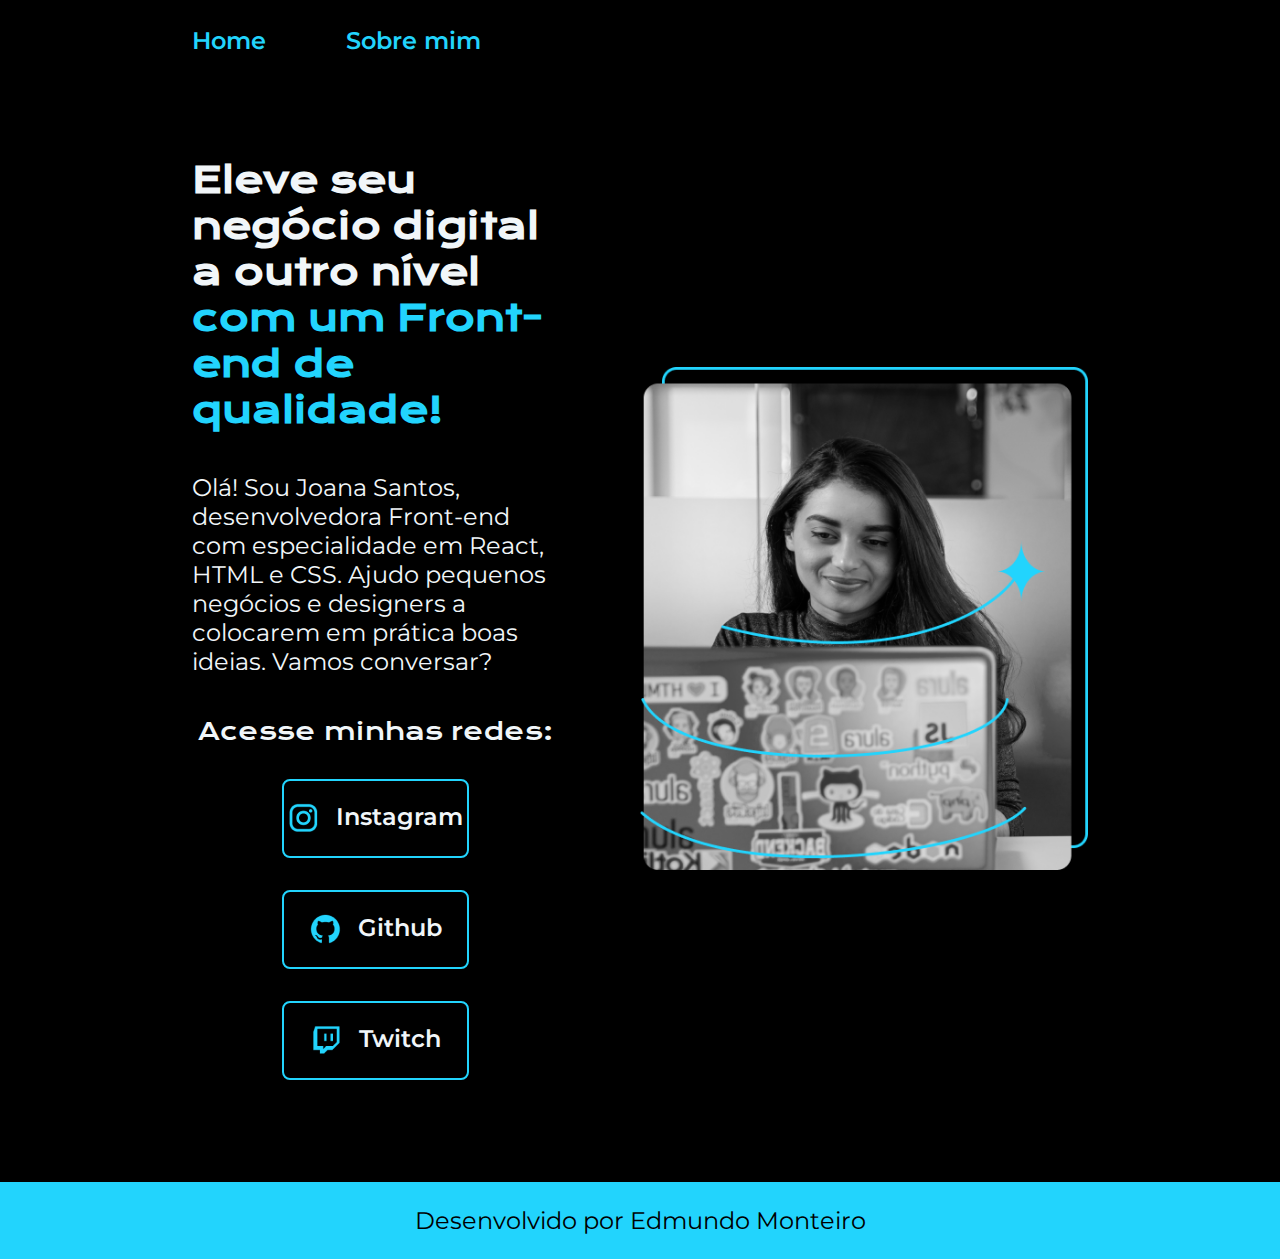
<file: index.html>
<!DOCTYPE html>
<html lang="pt-br">
<head>
    <meta charset="UTF-8">
    <meta name="viewport" content="width=device-width, initial-scale=1.0">
    <title>Portifolio</title>
    <link rel="stylesheet" href="./styles/style.css">
</head>
<body>

    <header class="cabecalho"> 
      <nav class="cabecalho__menu">
        <a class="cabecalho__menu__link" href="index.html">Home</a>
        <a class="cabecalho__menu__link" href="sobremim.html">Sobre mim</a>
      </nav>
    </header>

      <main class="apresentacao"> 
        <section class="apresentacao__conteudo">
            <h1 class="apresentacao__conteudo__titulo">
              Eleve seu negócio digital a outro nível <strong class="titulo-destaque">com um Front-end de qualidade!</strong>
            </h1>    
            <p class="apresentacao__conteudo__texto">
              Olá! Sou Joana Santos, desenvolvedora Front-end com especialidade em React, HTML e CSS. Ajudo pequenos negócios e designers a colocarem em prática boas ideias. Vamos conversar?
            </p>
        <div class="apresentacao__links">
            <h2 class="apresentacao__links__subtitulo"> Acesse minhas redes: </h2>
            <a class="apresentacao__links__link" href="https://www.instagram.com/">
              <img src="./Imagens/instagram.png">
              Instagram</a>
            <a class="apresentacao__links__link" href="https://github.com/">
              <img src="./Imagens/github.png">
              Github</a>
            <a class="apresentacao__links__link" href="https://www.twitch.tv/">
              <img src="./Imagens/twitch.png">
              Twitch</a>
        </div>  
      </section>
        <img class="apresentacao__imagem" src="Imagens/imagem.png" alt="Joana Santos programando">
      </main> 
    <footer class="rodape"> 
      <p> Desenvolvido por Edmundo Monteiro </p>  
    </footer>  
</body>
</html>
</file>
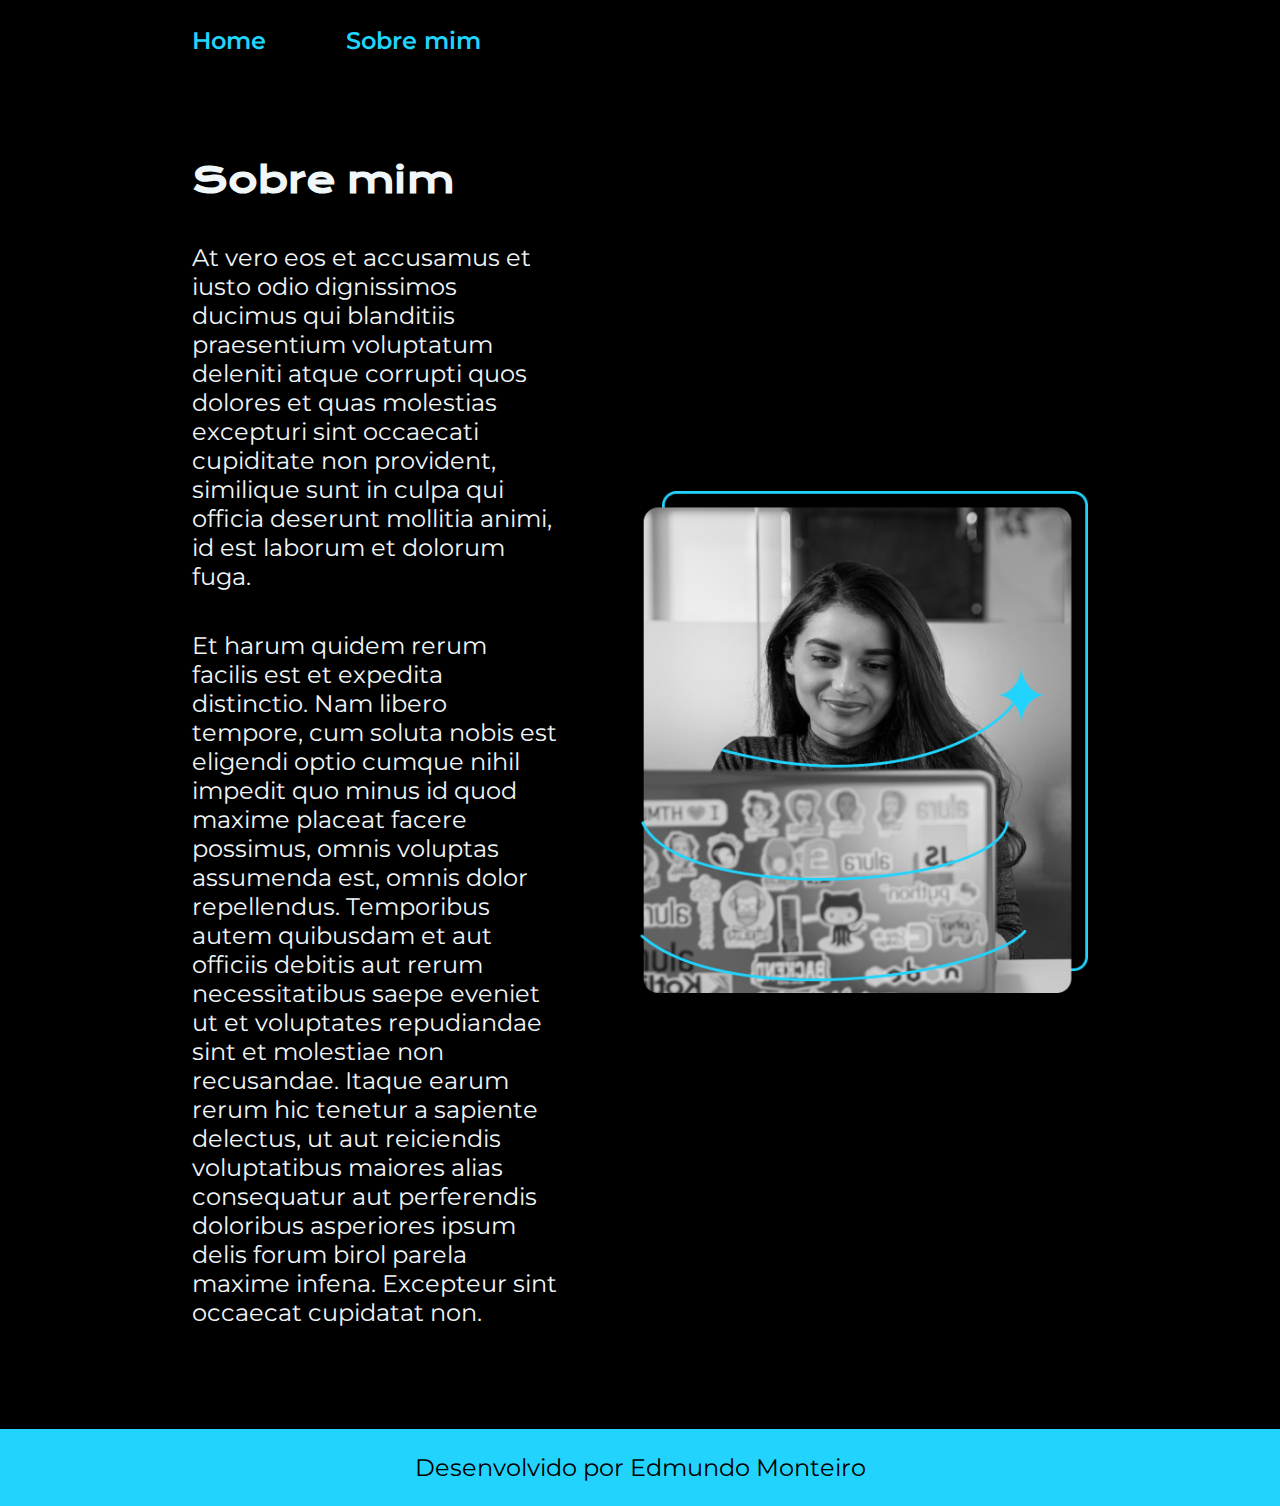
<file: sobremim.html>
<!DOCTYPE html>
<html lang="pt-br">
<head>
    <meta charset="UTF-8">
    <meta name="viewport" content="width=device-width, initial-scale=1.0">
    <title>Sobre mim</title>
    <link rel="stylesheet" href="./styles/style.css">
</head>
<body>
    <header class="cabecalho"> 
        <nav class="cabecalho__menu">
          <a class="cabecalho__menu__link" href="index.html">Home</a>
          <a class="cabecalho__menu__link" href="sobremim.html">Sobre mim</a>
        </nav>
      </header>

    <main class="apresentacao">
        <section class="apresentacao__conteudo">
            <h1 class="apresentacao__conteudo__titulo"> Sobre mim</h1>
            <p class="apresentacao__conteudo__texto"> At vero eos et accusamus et iusto odio dignissimos ducimus qui blanditiis praesentium voluptatum deleniti atque corrupti quos dolores et quas molestias excepturi sint occaecati cupiditate non provident, similique sunt in culpa qui officia deserunt mollitia animi, id est laborum et dolorum fuga. </p>
            <p class="apresentacao__conteudo__texto"> Et harum quidem rerum facilis est et expedita distinctio. Nam libero tempore, cum soluta nobis est eligendi optio cumque nihil impedit quo minus id quod maxime placeat facere possimus, omnis voluptas assumenda est, omnis dolor repellendus. Temporibus autem quibusdam et aut officiis debitis aut rerum necessitatibus saepe eveniet ut et voluptates repudiandae sint et molestiae non recusandae. Itaque earum rerum hic tenetur a sapiente delectus, ut aut reiciendis voluptatibus maiores alias consequatur aut perferendis doloribus asperiores ipsum delis forum birol parela maxime infena. Excepteur sint occaecat cupidatat non. </p>
        </section>

        <img class="apresentacao__imagem" src="Imagens/imagem.png" alt="Joana Santos programando">
    </main>

    <footer class="rodape"> 
        <p> Desenvolvido por Edmundo Monteiro </p>  
    </footer>  
    
</body>
</html>
</file>
<file: styles/style.css>
@import url('https://fonts.googleapis.com/css2?family=Krona+One&family=Montserrat&display=swap');
@import url('https://fonts.googleapis.com/css2?family=Montserrat:wght@600&display=swap');

:root{
    --cor-primaria: #000000;
    --cor-secundaria: #F1F6F9;
    --cor-terciaria: #22D4FD;
    --cor-hover:#272727;

    --fonte-primaria: 'Krona One', sans-serif ;
    --fonte-secundaria: 'Montserrat', sans-serif ;
}

*{
    margin: 0;
    padding: 0;
}

body{
    box-sizing: border-box;
    /* height: 100vh; */
    background-color: var(--cor-primaria);
    color: var(--cor-secundaria);
}

.titulo-destaque{
    color: var(--cor-terciaria);
}

.cabecalho{
    padding: 2% 0% 0% 15%;
}

.cabecalho__menu{
    display: flex;
    gap: 80px;
}

.cabecalho__menu__link{
    font-family: var(--fonte-secundaria);
    font-size: 1.5rem;
    font-weight: 600;   
    color: var(--cor-terciaria); 
    text-decoration: none;
}

.apresentacao{
    padding: 8% 15%;
    display: flex;
    align-items: center;
    justify-content: space-between;
    gap: 82px;
}
.apresentacao__conteudo{
    width: 50%;
    display: flex;
    flex-direction: column;
    gap: 40px;
}
.apresentacao__conteudo__titulo{
    font-size: 2.25rem;
    font-family: var(--fonte-primaria);
}
.apresentacao__conteudo__texto{
    font-size: 1.5rem;
    font-family: var(--fonte-secundaria);
}

.apresentacao__links{
    display: flex;
    flex-direction: column;
    justify-content: space-between;
    align-items: center;
    gap: 32px;
}

.apresentacao__links__subtitulo{
    font-family: var(--fonte-primaria);
    font-weight: 400;
    font-size: 1.5rem;
}

.apresentacao__links__link{
    display: flex;
    justify-content: center;
    gap: 16px;
    border: 2px solid var(--cor-terciaria);
    background-color: var(--cor-primaria);
    width: 50%;
    text-align: center;
    font-size: 1.5rem;
    font-weight: 600;
    border-radius: 8px;
    color: var(--cor-secundaria);
    padding: 21.5px 0 ;
    text-decoration: none;
    font-family: var(--fonte-secundaria);
}

.apresentacao__links__link:hover{
    background-color: var(--cor-hover);
}

.apresentacao__imagem{
    width: 50%;
}

.rodape{
    display: flex;
    justify-content: center;
    padding: 24px;
    background-color: var(--cor-terciaria);
    color: var(--cor-primaria);
    font-family: var(--fonte-secundaria);
    font-weight: 400;
    font-size: 1.5rem;

}

@media (max-width: 1200px){

    .cabecalho{
        padding: 12px;
    }
    .cabecalho__menu{
        justify-content: center;
    }

    .apresentacao{
        flex-direction: column-reverse;
        padding: 5%;
    }
    .apresentacao__conteudo{
        width: auto;
    }

}
</file>
